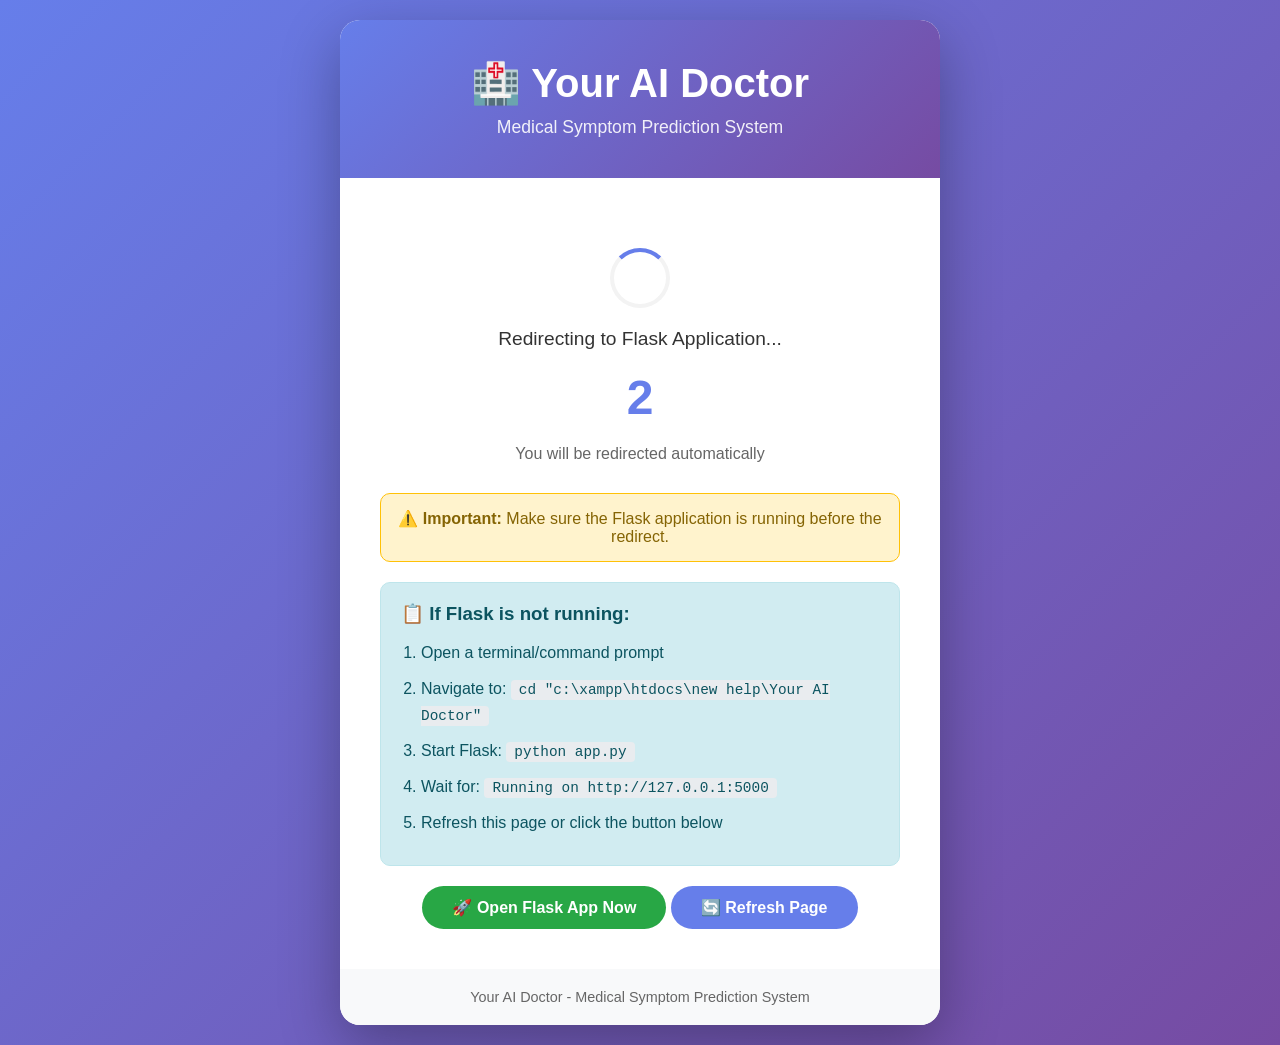
<file: Your-ai-doctor/index.html>
<!DOCTYPE html>
<html lang="en">
<head>
    <meta charset="UTF-8">
    <meta name="viewport" content="width=device-width, initial-scale=1.0">
    <meta http-equiv="refresh" content="3;url=http://localhost:5000">
    <title>Your AI Doctor - Redirecting...</title>
    <style>
        * {
            margin: 0;
            padding: 0;
            box-sizing: border-box;
        }
        
        body {
            font-family: 'Segoe UI', Tahoma, Geneva, Verdana, sans-serif;
            background: linear-gradient(135deg, #667eea 0%, #764ba2 100%);
            min-height: 100vh;
            display: flex;
            justify-content: center;
            align-items: center;
            padding: 20px;
        }
        
        .container {
            background: white;
            border-radius: 20px;
            box-shadow: 0 20px 60px rgba(0,0,0,0.3);
            max-width: 600px;
            width: 100%;
            overflow: hidden;
            text-align: center;
        }
        
        .header {
            background: linear-gradient(135deg, #667eea 0%, #764ba2 100%);
            color: white;
            padding: 40px;
        }
        
        .header h1 {
            font-size: 2.5em;
            margin-bottom: 10px;
        }
        
        .header p {
            font-size: 1.1em;
            opacity: 0.9;
        }
        
        .content {
            padding: 40px;
        }
        
        .loading {
            margin: 30px 0;
        }
        
        .spinner {
            border: 4px solid #f3f3f3;
            border-top: 4px solid #667eea;
            border-radius: 50%;
            width: 60px;
            height: 60px;
            animation: spin 1s linear infinite;
            margin: 0 auto 20px;
        }
        
        @keyframes spin {
            0% { transform: rotate(0deg); }
            100% { transform: rotate(360deg); }
        }
        
        .status {
            font-size: 1.2em;
            color: #333;
            margin-bottom: 20px;
        }
        
        .countdown {
            font-size: 3em;
            color: #667eea;
            font-weight: bold;
            margin: 20px 0;
        }
        
        .instructions {
            background: #d1ecf1;
            border: 1px solid #bee5eb;
            color: #0c5460;
            padding: 20px;
            border-radius: 10px;
            margin-top: 20px;
            text-align: left;
        }
        
        .instructions h3 {
            margin-bottom: 15px;
        }
        
        .instructions ol {
            margin-left: 20px;
        }
        
        .instructions li {
            margin-bottom: 10px;
            line-height: 1.6;
        }
        
        code {
            background: #e9ecef;
            padding: 2px 8px;
            border-radius: 4px;
            font-family: 'Courier New', monospace;
            font-size: 0.9em;
        }
        
        .btn {
            display: inline-block;
            background: #667eea;
            color: white;
            padding: 12px 30px;
            text-decoration: none;
            border-radius: 25px;
            font-weight: 600;
            margin-top: 20px;
            transition: all 0.3s ease;
        }
        
        .btn:hover {
            background: #5a6fd6;
            transform: scale(1.05);
        }
        
        .btn-success {
            background: #28a745;
        }
        
        .btn-success:hover {
            background: #218838;
        }
        
        .footer {
            text-align: center;
            padding: 20px;
            background: #f8f9fa;
            color: #666;
            font-size: 0.9em;
        }
        
        .warning {
            background: #fff3cd;
            border: 1px solid #ffc107;
            color: #856404;
            padding: 15px;
            border-radius: 10px;
            margin-top: 20px;
        }
    </style>
</head>
<body>
    <div class="container">
        <div class="header">
            <h1>🏥 Your AI Doctor</h1>
            <p>Medical Symptom Prediction System</p>
        </div>
        
        <div class="content">
            <div class="loading">
                <div class="spinner"></div>
                <div class="status">Redirecting to Flask Application...</div>
                <div class="countdown" id="countdown">3</div>
                <p style="color: #666;">You will be redirected automatically</p>
            </div>
            
            <div class="warning">
                <strong>⚠️ Important:</strong> Make sure the Flask application is running before the redirect.
            </div>
            
            <div class="instructions">
                <h3>📋 If Flask is not running:</h3>
                <ol>
                    <li>Open a terminal/command prompt</li>
                    <li>Navigate to: <code>cd "c:\xampp\htdocs\new help\Your AI Doctor"</code></li>
                    <li>Start Flask: <code>python app.py</code></li>
                    <li>Wait for: <code>Running on http://127.0.0.1:5000</code></li>
                    <li>Refresh this page or click the button below</li>
                </ol>
            </div>
            
            <a href="http://localhost:5000" class="btn btn-success">🚀 Open Flask App Now</a>
            <a href="index.html" class="btn">🔄 Refresh Page</a>
        </div>
        
        <div class="footer">
            <p>Your AI Doctor - Medical Symptom Prediction System</p>
        </div>
    </div>
    
    <script>
        // Countdown timer
        let seconds = 3;
        const countdownElement = document.getElementById('countdown');
        
        const timer = setInterval(() => {
            seconds--;
            countdownElement.textContent = seconds;
            
            if (seconds <= 0) {
                clearInterval(timer);
            }
        }, 1000);
    </script>
</body>
</html>
</file>
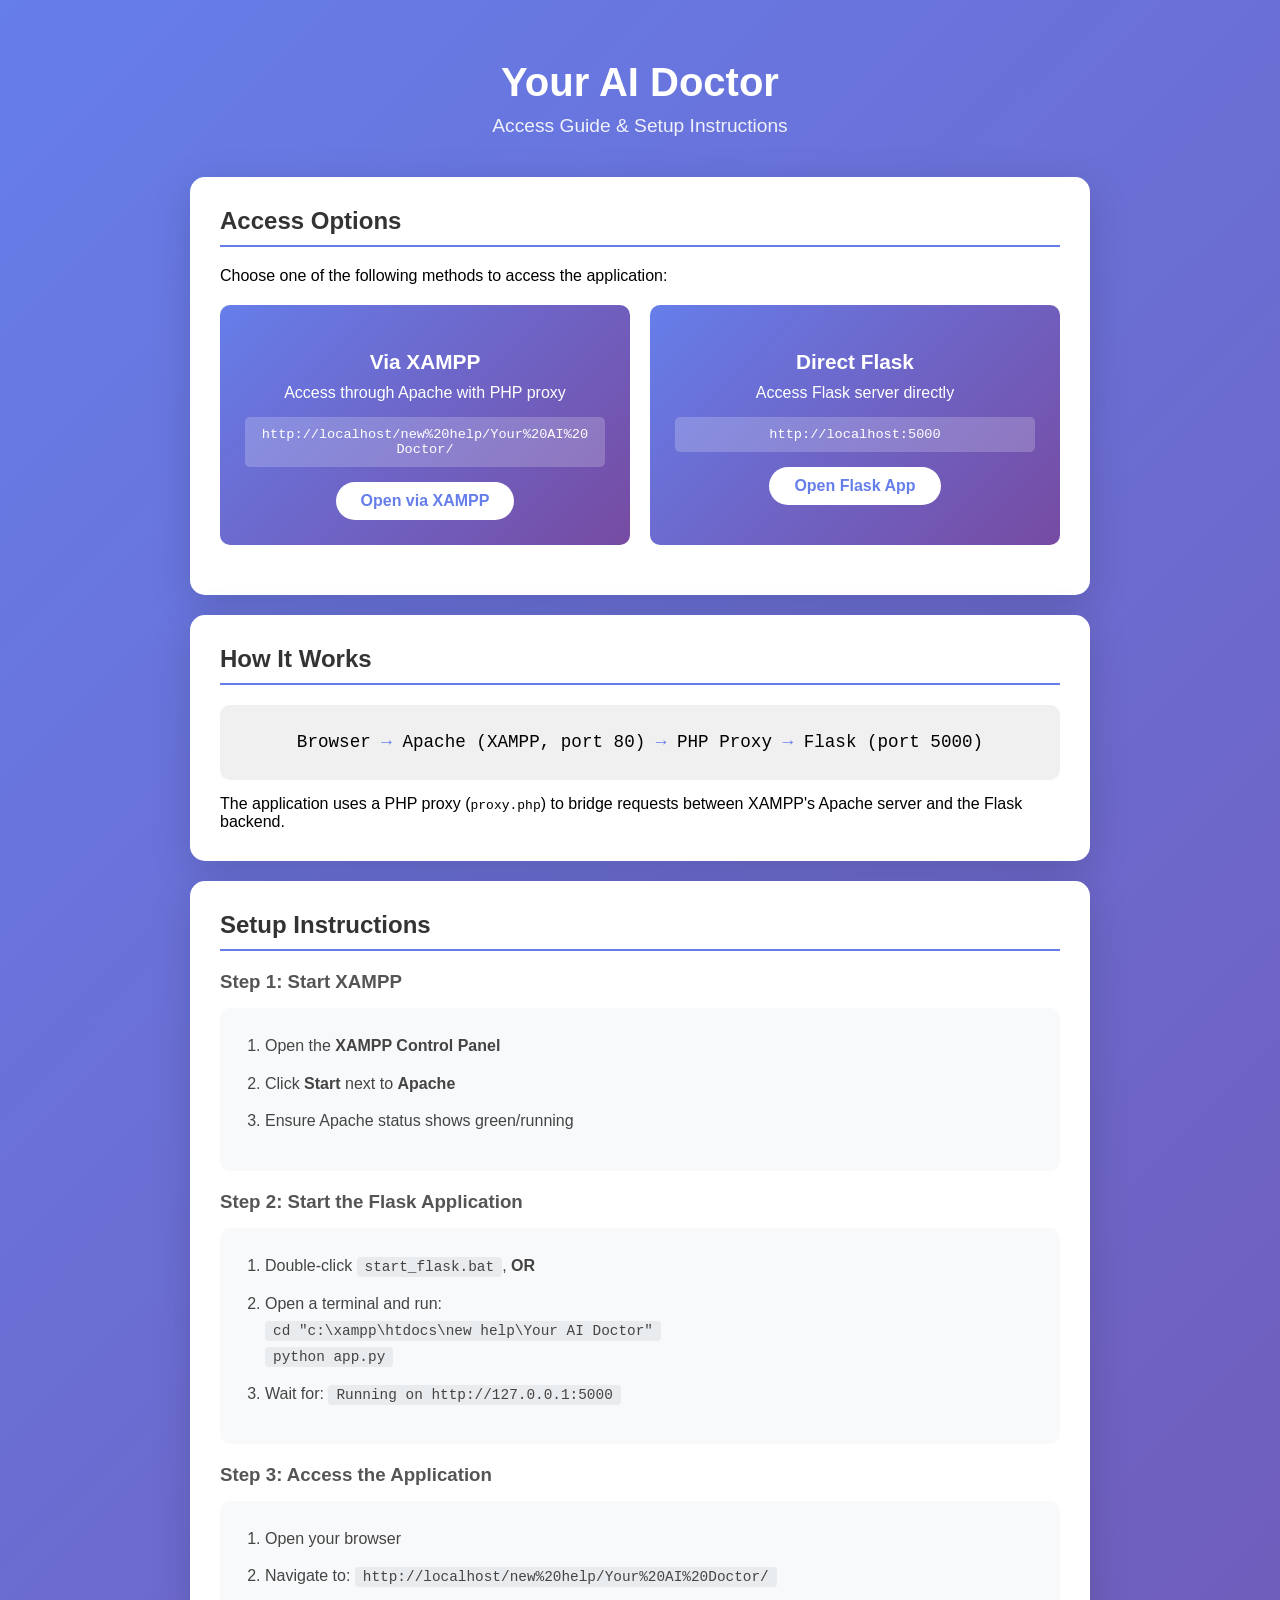
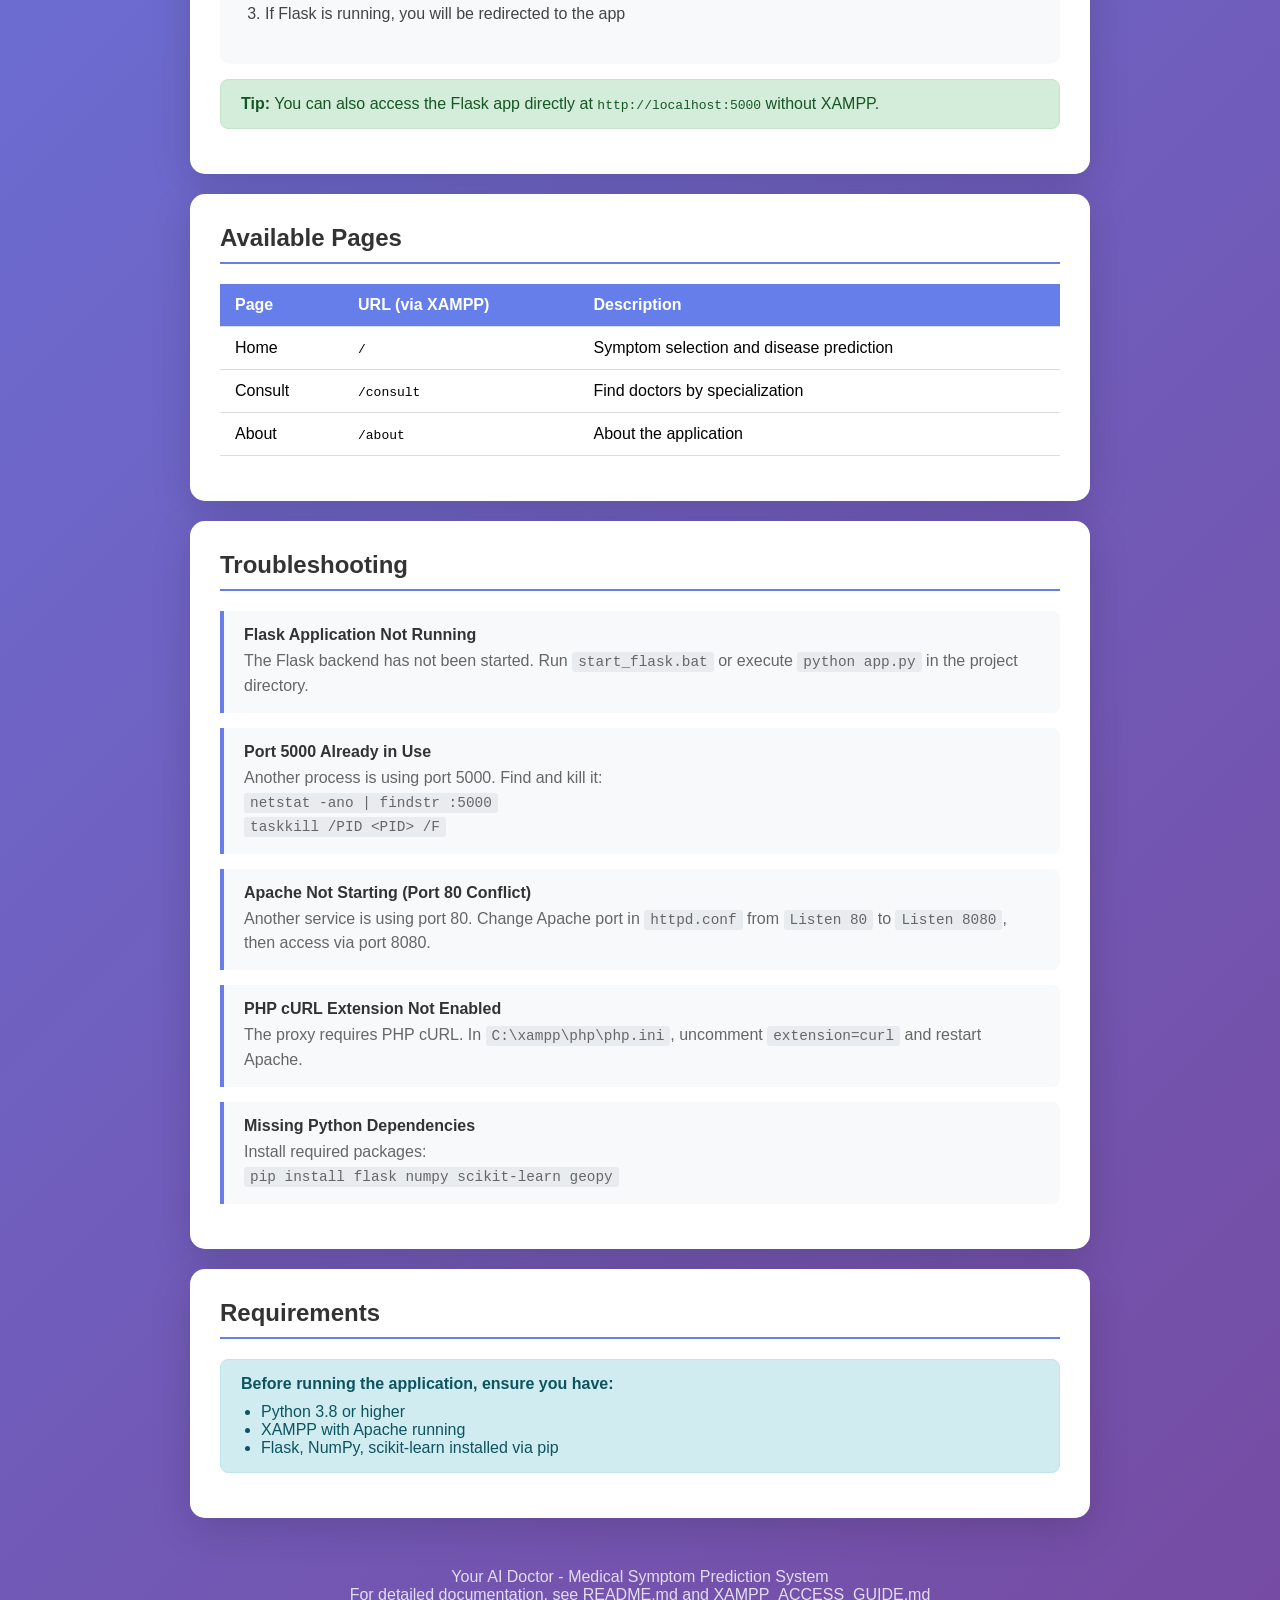
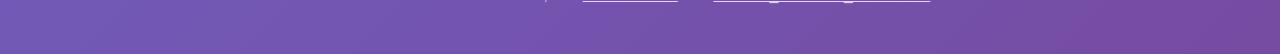
<file: access.html>
<!DOCTYPE html>
<html lang="en">
<head>
    <meta charset="UTF-8">
    <meta name="viewport" content="width=device-width, initial-scale=1.0">
    <title>Your AI Doctor - Access Guide</title>
    <style>
        * {
            margin: 0;
            padding: 0;
            box-sizing: border-box;
        }

        body {
            font-family: 'Segoe UI', Tahoma, Geneva, Verdana, sans-serif;
            background: linear-gradient(135deg, #667eea 0%, #764ba2 100%);
            min-height: 100vh;
            padding: 20px;
        }

        .container {
            max-width: 900px;
            margin: 0 auto;
        }

        .header {
            text-align: center;
            color: white;
            padding: 40px 20px;
        }

        .header h1 {
            font-size: 2.5em;
            margin-bottom: 10px;
        }

        .header p {
            font-size: 1.2em;
            opacity: 0.9;
        }

        .card {
            background: white;
            border-radius: 15px;
            padding: 30px;
            margin-bottom: 20px;
            box-shadow: 0 10px 40px rgba(0,0,0,0.15);
        }

        .card h2 {
            color: #333;
            margin-bottom: 20px;
            padding-bottom: 10px;
            border-bottom: 2px solid #667eea;
        }

        .card h3 {
            color: #555;
            margin: 20px 0 10px;
        }

        .access-options {
            display: grid;
            grid-template-columns: repeat(auto-fit, minmax(280px, 1fr));
            gap: 20px;
            margin: 20px 0;
        }

        .option {
            background: linear-gradient(135deg, #667eea 0%, #764ba2 100%);
            color: white;
            padding: 25px;
            border-radius: 10px;
            text-align: center;
        }

        .option h3 {
            color: white;
            margin-bottom: 10px;
            font-size: 1.3em;
        }

        .option .url {
            background: rgba(255,255,255,0.2);
            padding: 10px 15px;
            border-radius: 5px;
            font-family: 'Courier New', monospace;
            font-size: 0.85em;
            word-break: break-all;
            margin: 15px 0;
        }

        .option .btn {
            display: inline-block;
            background: white;
            color: #667eea;
            padding: 10px 25px;
            text-decoration: none;
            border-radius: 25px;
            font-weight: 600;
            transition: transform 0.2s;
        }

        .option .btn:hover {
            transform: scale(1.05);
        }

        .steps {
            background: #f8f9fa;
            padding: 25px;
            border-radius: 10px;
            margin: 15px 0;
        }

        .steps ol {
            margin-left: 20px;
        }

        .steps li {
            margin-bottom: 12px;
            line-height: 1.6;
            color: #444;
        }

        .steps code {
            background: #e9ecef;
            padding: 2px 8px;
            border-radius: 4px;
            font-family: 'Courier New', monospace;
            font-size: 0.9em;
        }

        .alert {
            padding: 15px 20px;
            border-radius: 8px;
            margin: 15px 0;
        }

        .alert-warning {
            background: #fff3cd;
            border: 1px solid #ffc107;
            color: #856404;
        }

        .alert-info {
            background: #d1ecf1;
            border: 1px solid #bee5eb;
            color: #0c5460;
        }

        .alert-success {
            background: #d4edda;
            border: 1px solid #c3e6cb;
            color: #155724;
        }

        .troubleshoot-item {
            border-left: 4px solid #667eea;
            padding: 15px 20px;
            margin: 15px 0;
            background: #f8f9fa;
            border-radius: 0 8px 8px 0;
        }

        .troubleshoot-item strong {
            color: #333;
            display: block;
            margin-bottom: 5px;
        }

        .troubleshoot-item p {
            color: #666;
            line-height: 1.5;
        }

        .troubleshoot-item code {
            background: #e9ecef;
            padding: 2px 6px;
            border-radius: 3px;
            font-family: 'Courier New', monospace;
            font-size: 0.9em;
        }

        .architecture {
            text-align: center;
            padding: 20px;
            background: #f0f0f0;
            border-radius: 10px;
            font-family: 'Courier New', monospace;
            font-size: 1.1em;
            margin: 15px 0;
            line-height: 2;
        }

        .architecture .arrow {
            color: #667eea;
            font-weight: bold;
        }

        table {
            width: 100%;
            border-collapse: collapse;
            margin: 15px 0;
        }

        th, td {
            padding: 12px 15px;
            text-align: left;
            border-bottom: 1px solid #ddd;
        }

        th {
            background: #667eea;
            color: white;
        }

        tr:hover {
            background: #f5f5f5;
        }

        .footer {
            text-align: center;
            color: white;
            padding: 30px;
            opacity: 0.8;
        }
    </style>
</head>
<body>
    <div class="container">
        <div class="header">
            <h1>Your AI Doctor</h1>
            <p>Access Guide & Setup Instructions</p>
        </div>

        <div class="card">
            <h2>Access Options</h2>
            <p>Choose one of the following methods to access the application:</p>

            <div class="access-options">
                <div class="option">
                    <h3>Via XAMPP</h3>
                    <p>Access through Apache with PHP proxy</p>
                    <div class="url">http://localhost/new%20help/Your%20AI%20Doctor/</div>
                    <a href="index.php" class="btn">Open via XAMPP</a>
                </div>
                <div class="option">
                    <h3>Direct Flask</h3>
                    <p>Access Flask server directly</p>
                    <div class="url">http://localhost:5000</div>
                    <a href="http://localhost:5000" class="btn">Open Flask App</a>
                </div>
            </div>
        </div>

        <div class="card">
            <h2>How It Works</h2>
            <div class="architecture">
                Browser <span class="arrow">→</span> Apache (XAMPP, port 80) <span class="arrow">→</span> PHP Proxy <span class="arrow">→</span> Flask (port 5000)
            </div>
            <p>The application uses a PHP proxy (<code>proxy.php</code>) to bridge requests between XAMPP's Apache server and the Flask backend.</p>
        </div>

        <div class="card">
            <h2>Setup Instructions</h2>

            <h3>Step 1: Start XAMPP</h3>
            <div class="steps">
                <ol>
                    <li>Open the <strong>XAMPP Control Panel</strong></li>
                    <li>Click <strong>Start</strong> next to <strong>Apache</strong></li>
                    <li>Ensure Apache status shows green/running</li>
                </ol>
            </div>

            <h3>Step 2: Start the Flask Application</h3>
            <div class="steps">
                <ol>
                    <li>Double-click <code>start_flask.bat</code>, <strong>OR</strong></li>
                    <li>Open a terminal and run:
                        <br><code>cd "c:\xampp\htdocs\new help\Your AI Doctor"</code>
                        <br><code>python app.py</code>
                    </li>
                    <li>Wait for: <code>Running on http://127.0.0.1:5000</code></li>
                </ol>
            </div>

            <h3>Step 3: Access the Application</h3>
            <div class="steps">
                <ol>
                    <li>Open your browser</li>
                    <li>Navigate to: <code>http://localhost/new%20help/Your%20AI%20Doctor/</code></li>
                    <li>If Flask is running, you will be redirected to the app</li>
                </ol>
            </div>

            <div class="alert alert-success">
                <strong>Tip:</strong> You can also access the Flask app directly at <code>http://localhost:5000</code> without XAMPP.
            </div>
        </div>

        <div class="card">
            <h2>Available Pages</h2>
            <table>
                <tr>
                    <th>Page</th>
                    <th>URL (via XAMPP)</th>
                    <th>Description</th>
                </tr>
                <tr>
                    <td>Home</td>
                    <td><code>/</code></td>
                    <td>Symptom selection and disease prediction</td>
                </tr>
                <tr>
                    <td>Consult</td>
                    <td><code>/consult</code></td>
                    <td>Find doctors by specialization</td>
                </tr>
                <tr>
                    <td>About</td>
                    <td><code>/about</code></td>
                    <td>About the application</td>
                </tr>
            </table>
        </div>

        <div class="card">
            <h2>Troubleshooting</h2>

            <div class="troubleshoot-item">
                <strong>Flask Application Not Running</strong>
                <p>The Flask backend has not been started. Run <code>start_flask.bat</code> or execute <code>python app.py</code> in the project directory.</p>
            </div>

            <div class="troubleshoot-item">
                <strong>Port 5000 Already in Use</strong>
                <p>Another process is using port 5000. Find and kill it:</p>
                <p><code>netstat -ano | findstr :5000</code></p>
                <p><code>taskkill /PID &lt;PID&gt; /F</code></p>
            </div>

            <div class="troubleshoot-item">
                <strong>Apache Not Starting (Port 80 Conflict)</strong>
                <p>Another service is using port 80. Change Apache port in <code>httpd.conf</code> from <code>Listen 80</code> to <code>Listen 8080</code>, then access via port 8080.</p>
            </div>

            <div class="troubleshoot-item">
                <strong>PHP cURL Extension Not Enabled</strong>
                <p>The proxy requires PHP cURL. In <code>C:\xampp\php\php.ini</code>, uncomment <code>extension=curl</code> and restart Apache.</p>
            </div>

            <div class="troubleshoot-item">
                <strong>Missing Python Dependencies</strong>
                <p>Install required packages:</p>
                <p><code>pip install flask numpy scikit-learn geopy</code></p>
            </div>
        </div>

        <div class="card">
            <h2>Requirements</h2>
            <div class="alert alert-info">
                <strong>Before running the application, ensure you have:</strong>
                <ul style="margin-top: 10px; margin-left: 20px;">
                    <li>Python 3.8 or higher</li>
                    <li>XAMPP with Apache running</li>
                    <li>Flask, NumPy, scikit-learn installed via pip</li>
                </ul>
            </div>
        </div>

        <div class="footer">
            <p>Your AI Doctor - Medical Symptom Prediction System</p>
            <p>For detailed documentation, see <a href="README.md" style="color: white;">README.md</a> and <a href="XAMPP_ACCESS_GUIDE.md" style="color: white;">XAMPP_ACCESS_GUIDE.md</a></p>
        </div>
    </div>
</body>
</html>
</file>
